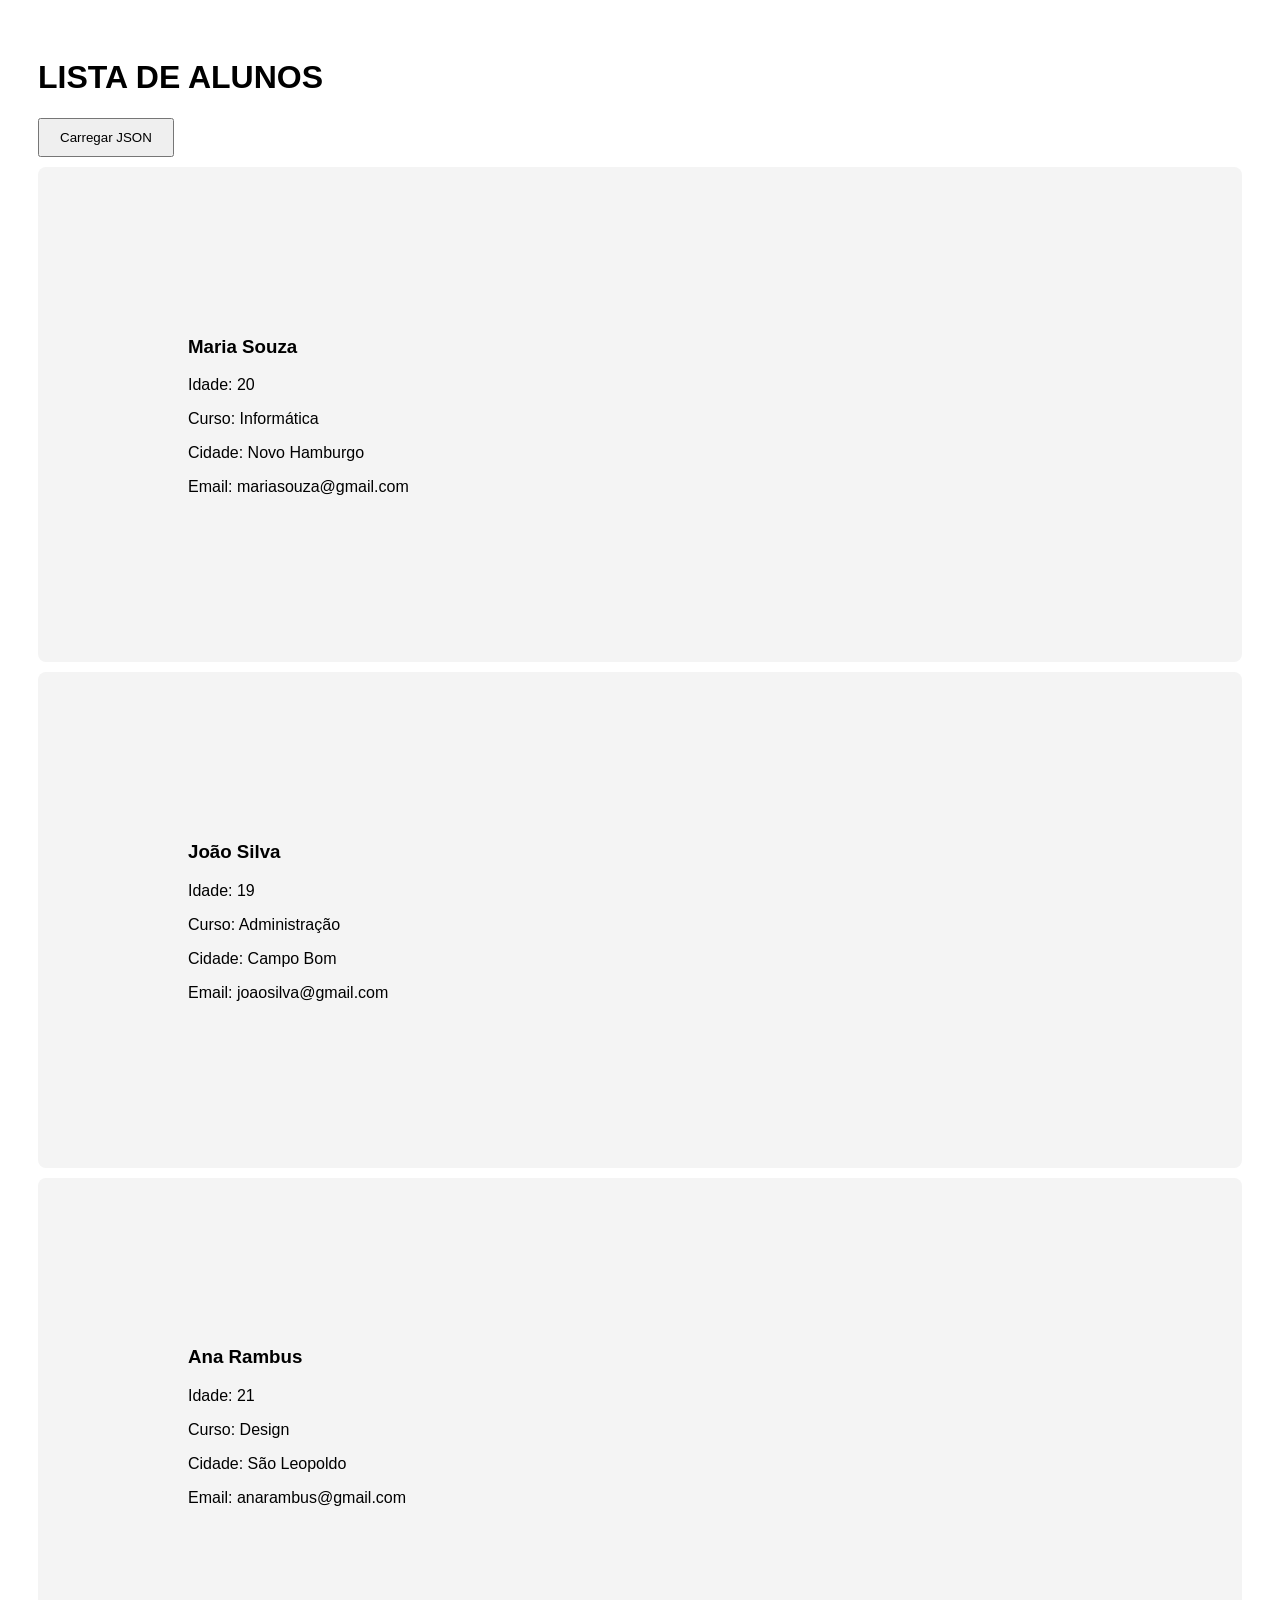
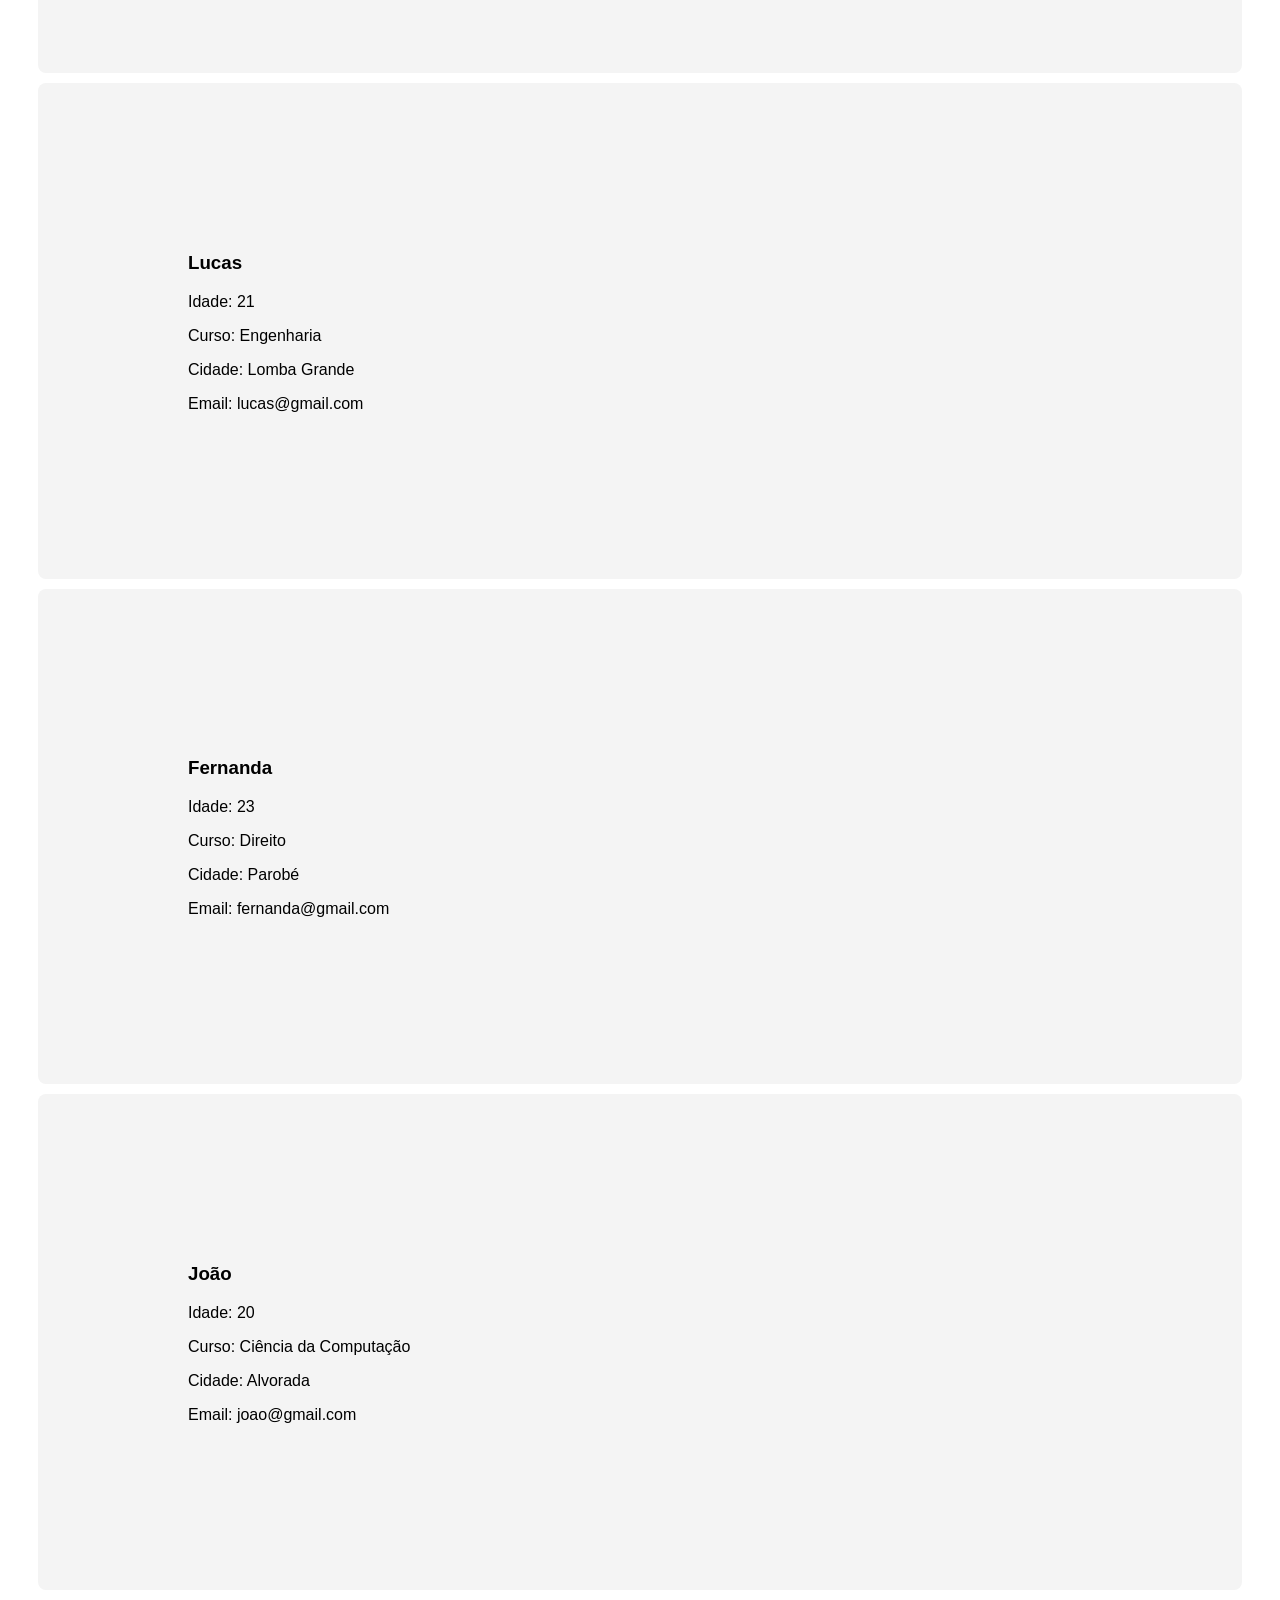
<file: index.html>
<!DOCTYPE html>
<html lang="pt-BR">

<head>
    <meta charset="UTF-8">
    <meta name="viewport" content="width=device-width, initial-scale=1.0">
    <title>Document</title>
    <style>
        body {
            font-family: Arial;
            padding: 30px;
        }

        .card {
            background: #f4f4f4;
            padding: 150px;
            margin-top: 10px;
            border-radius: 8px;
        }

        button {
            padding: 10px 20px;
            cursor: pointer;
        }
        
    </style>
</head>

<body>
<h1>LISTA DE ALUNOS</h1>
<button onclick="carregarDados()">Carregar JSON</button>
<div id="lista"></div>
<script src="script.js"></script>
</body>

</html>
</file>
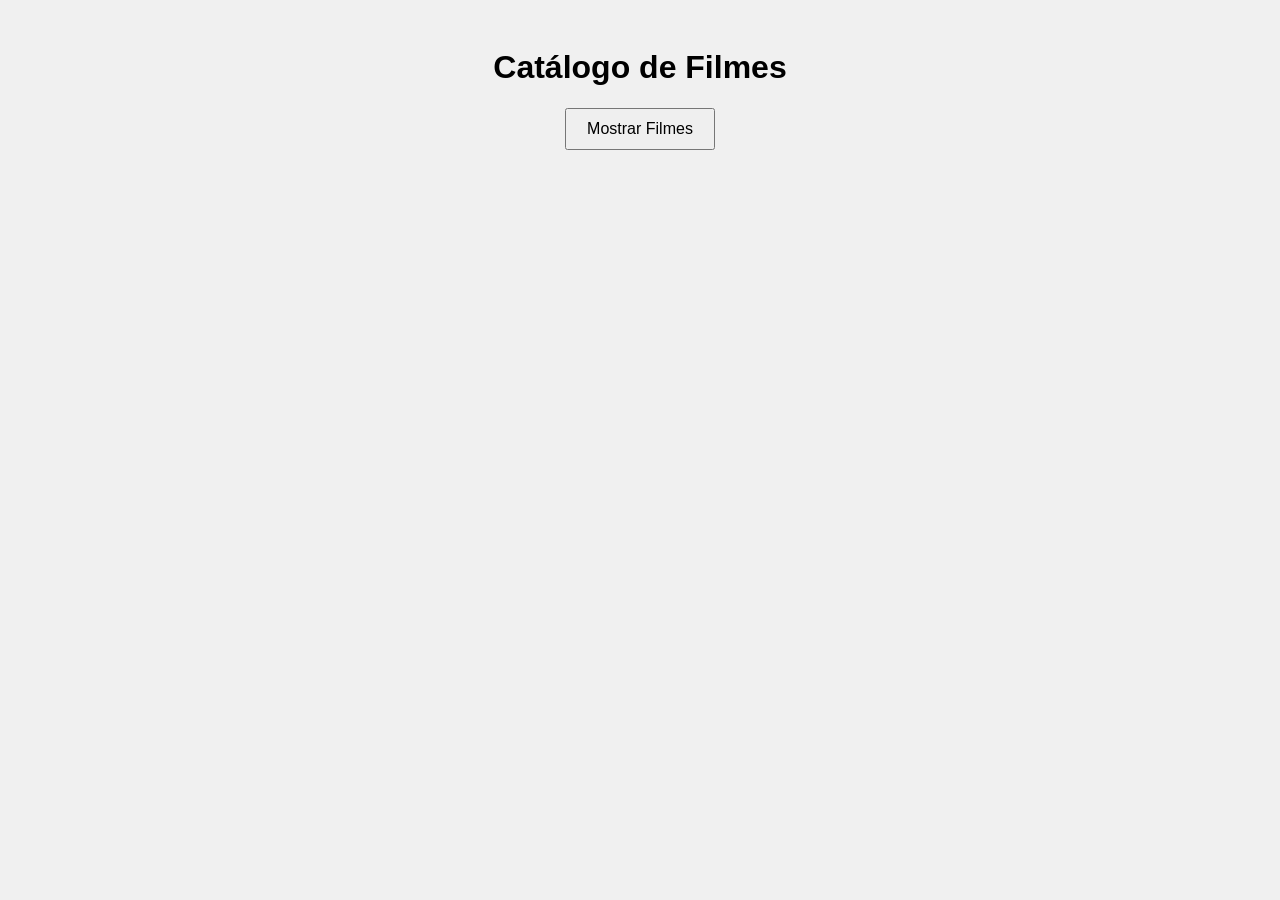
<file: filmes.html>
<!DOCTYPE html>
<html lang="pt-BR">
<head>
    <meta charset="UTF-8">
    <meta name="viewport" content="width=device-width, initial-scale=1.0">
    <title>Catálogo de Filmes</title>

    <style>
        body {
            font-family: Arial, sans-serif;
            background-color: #f0f0f0;
            padding: 20px;
            text-align: center;
        }

        button {
            padding: 10px 20px;
            font-size: 16px;
            cursor: pointer;
            margin-bottom: 20px;
        }

        #listaFilmes {
            display: flex;
            flex-wrap: wrap;
            justify-content: center;
            gap: 15px;
        }

        .filme {
            background-color: white;
            border-radius: 10px;
            padding: 15px;
            width: 220px;
            box-shadow: 0 0 5px rgba(0,0,0,0.2);
            text-align: left;
        }

        .filme h2 {
            margin-top: 0;
            color: #333;
        }
    </style>
</head>
<body>

    <h1>Catálogo de Filmes</h1>

    <button id="btnMostrar">
        Mostrar Filmes
    </button>

    <div id="listaFilmes"></div>

    <script src="./script.js"></script>

</body>
</html>
</file>
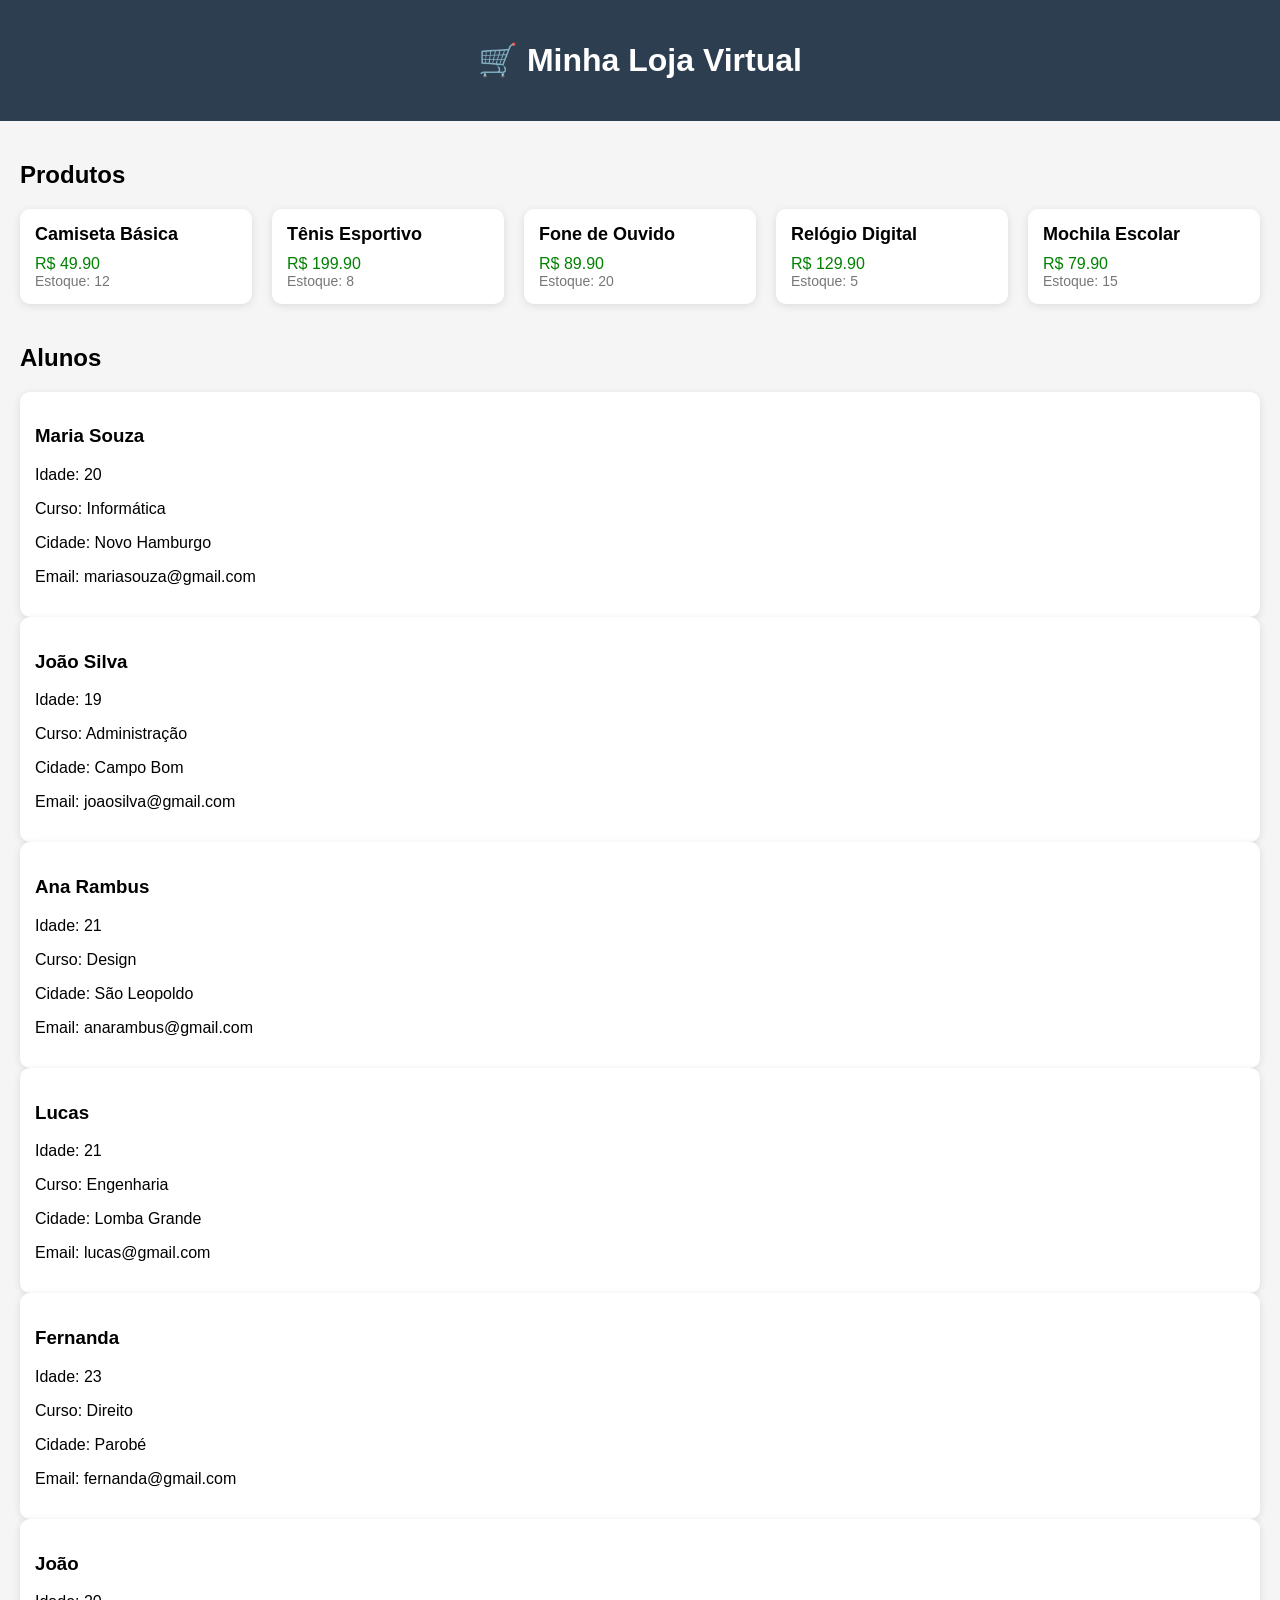
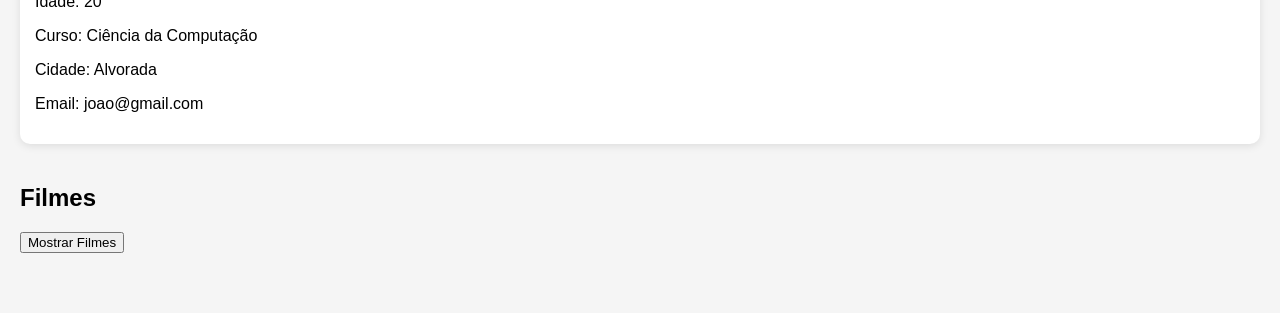
<file: produtos.html>
<!DOCTYPE html>
<html lang="pt-BR">
<head>
  <meta charset="UTF-8" />
  <meta name="viewport" content="width=device-width, initial-scale=1.0"/>
  <title>Sistema Simples</title>
  <link rel="stylesheet" href="./produtos.css">
</head>
<body>

  <header>
    <h1>🛒 Minha Loja Virtual</h1>
  </header>

  <main>

    <section>
      <h2>Produtos</h2>
      <div id="produtos-container"></div>
    </section>

    <section>
      <h2>Alunos</h2>
      <div id="lista"></div>
    </section>

    <section>
      <h2>Filmes</h2>

      <button id="btnMostrar">Mostrar Filmes</button>
      <div id="listaFilmes"></div>
    </section>

  </main>

  <script src="./script.js"></script>
</body>
</html>
</file>
<file: produtos.css>
body {
  font-family: Arial, sans-serif;
  margin: 0;
  background: #f5f5f5;
}

header {
  background: #2c3e50;
  color: white;
  padding: 20px;
  text-align: center;
}

main {
  padding: 20px;
}

section {
  margin-bottom: 40px;
}

#produtos-container {
  display: grid;
  grid-template-columns: repeat(auto-fit, minmax(220px, 1fr));
  gap: 20px;
}

.card {
  background: white;
  border-radius: 10px;
  padding: 15px;
  box-shadow: 0 2px 8px rgba(0,0,0,0.1);
}

.nome {
  font-size: 18px;
  font-weight: bold;
  margin-bottom: 10px;
}

.preco {
  color: green;
}

.estoque {
  color: #777;
  font-size: 14px;
}

.filme {
  background: white;
  padding: 10px;
  margin-top: 10px;
  border-radius: 8px;
}
</file>
